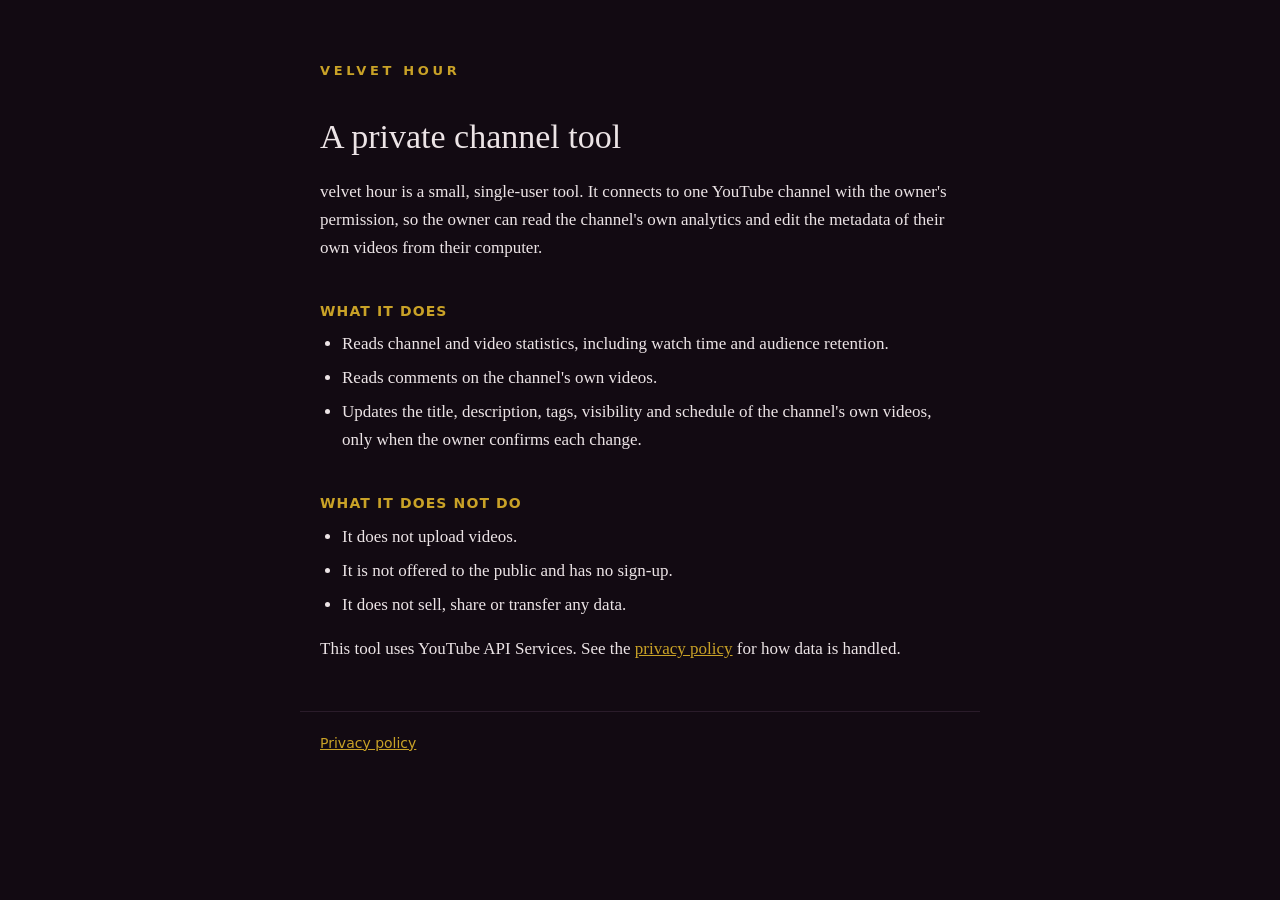
<file: index.html>
<!doctype html>
<html lang="en">
<head>
<meta charset="utf-8">
<meta name="viewport" content="width=device-width, initial-scale=1">
<title>velvet hour</title>
<meta name="description" content="A private tool that lets a channel owner read their own YouTube analytics and edit their own video metadata.">
<link rel="stylesheet" href="style.css">
</head>
<body>
<main>
  <p class="marca">velvet hour</p>
  <h1>A private channel tool</h1>
  <p>velvet hour is a small, single-user tool. It connects to one YouTube channel with the owner's permission, so the owner can read the channel's own analytics and edit the metadata of their own videos from their computer.</p>

  <h2>What it does</h2>
  <ul>
    <li>Reads channel and video statistics, including watch time and audience retention.</li>
    <li>Reads comments on the channel's own videos.</li>
    <li>Updates the title, description, tags, visibility and schedule of the channel's own videos, only when the owner confirms each change.</li>
  </ul>

  <h2>What it does not do</h2>
  <ul>
    <li>It does not upload videos.</li>
    <li>It is not offered to the public and has no sign-up.</li>
    <li>It does not sell, share or transfer any data.</li>
  </ul>

  <p>This tool uses YouTube API Services. See the <a href="privacy.html">privacy policy</a> for how data is handled.</p>
</main>
<footer>
  <a href="privacy.html">Privacy policy</a>
</footer>
</body>
</html>
</file>
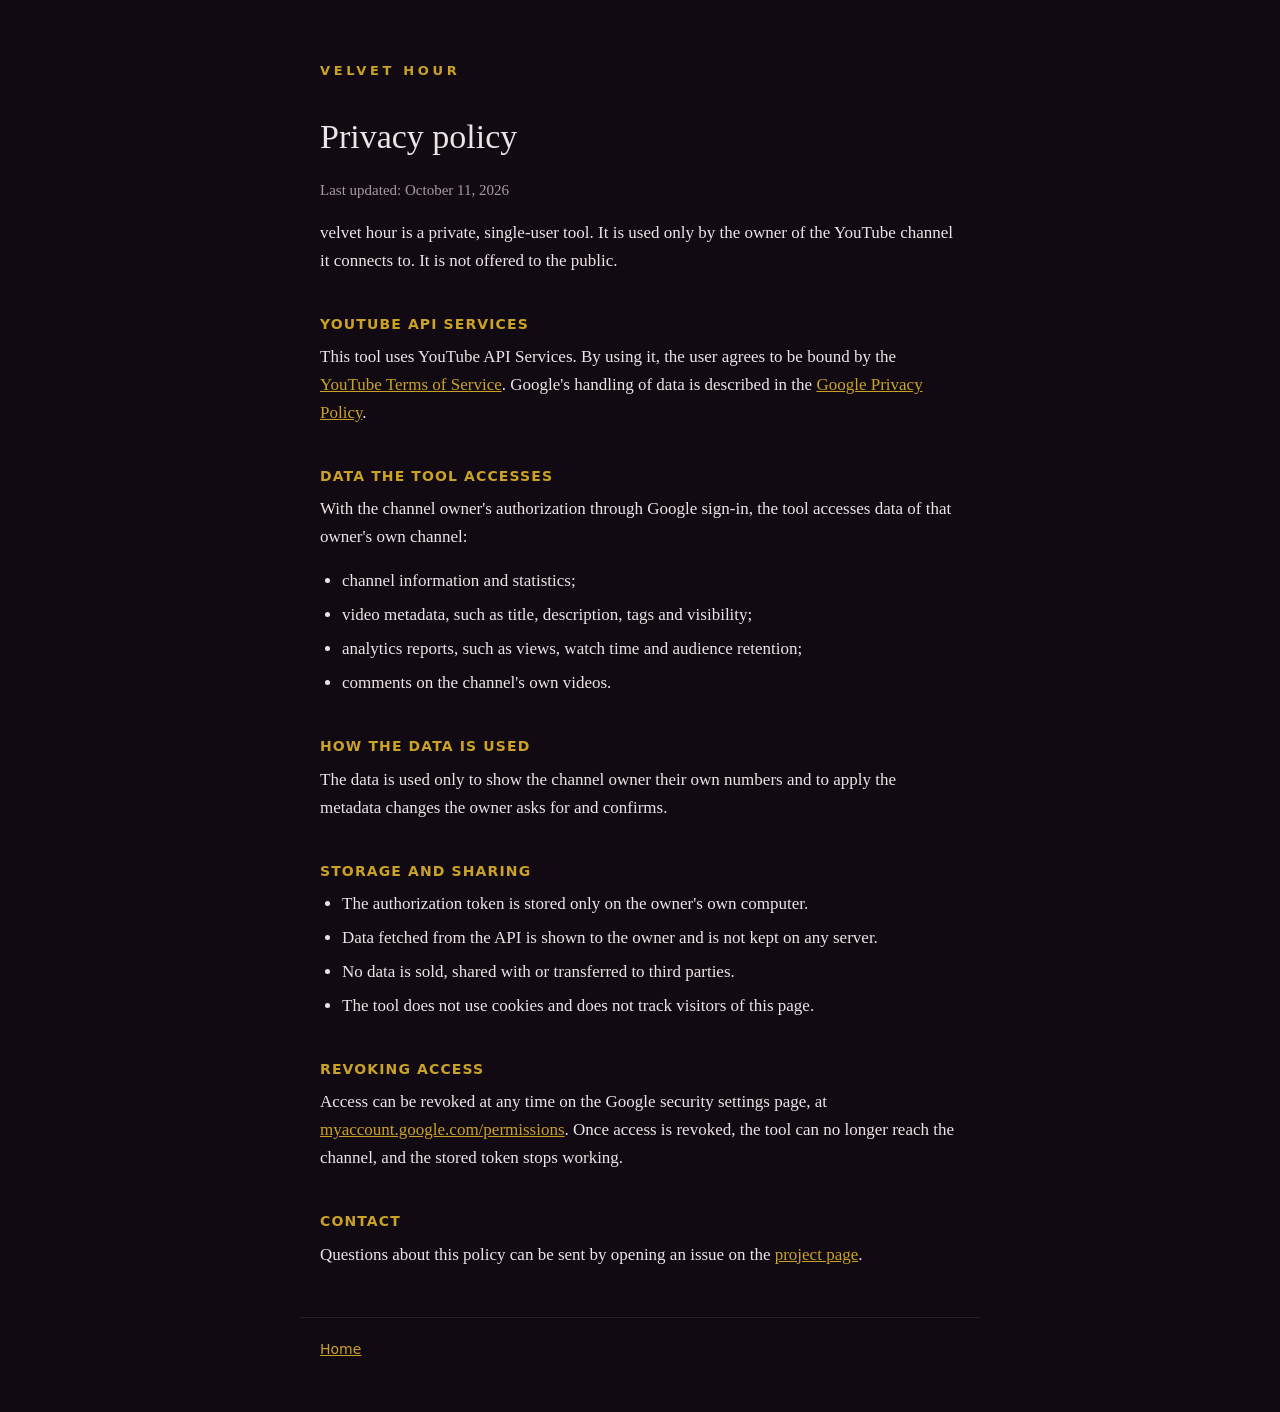
<file: privacy.html>
<!doctype html>
<html lang="en">
<head>
<meta charset="utf-8">
<meta name="viewport" content="width=device-width, initial-scale=1">
<title>Privacy policy | velvet hour</title>
<meta name="description" content="Privacy policy of velvet hour, a private single-user tool that uses YouTube API Services.">
<link rel="stylesheet" href="style.css">
</head>
<body>
<main>
  <p class="marca"><a href="./">velvet hour</a></p>
  <h1>Privacy policy</h1>
  <p class="data">Last updated: October 11, 2026</p>

  <p>velvet hour is a private, single-user tool. It is used only by the owner of the YouTube channel it connects to. It is not offered to the public.</p>

  <h2>YouTube API Services</h2>
  <p>This tool uses YouTube API Services. By using it, the user agrees to be bound by the <a href="https://www.youtube.com/t/terms">YouTube Terms of Service</a>. Google's handling of data is described in the <a href="https://policies.google.com/privacy">Google Privacy Policy</a>.</p>

  <h2>Data the tool accesses</h2>
  <p>With the channel owner's authorization through Google sign-in, the tool accesses data of that owner's own channel:</p>
  <ul>
    <li>channel information and statistics;</li>
    <li>video metadata, such as title, description, tags and visibility;</li>
    <li>analytics reports, such as views, watch time and audience retention;</li>
    <li>comments on the channel's own videos.</li>
  </ul>

  <h2>How the data is used</h2>
  <p>The data is used only to show the channel owner their own numbers and to apply the metadata changes the owner asks for and confirms.</p>

  <h2>Storage and sharing</h2>
  <ul>
    <li>The authorization token is stored only on the owner's own computer.</li>
    <li>Data fetched from the API is shown to the owner and is not kept on any server.</li>
    <li>No data is sold, shared with or transferred to third parties.</li>
    <li>The tool does not use cookies and does not track visitors of this page.</li>
  </ul>

  <h2>Revoking access</h2>
  <p>Access can be revoked at any time on the Google security settings page, at <a href="https://myaccount.google.com/permissions">myaccount.google.com/permissions</a>. Once access is revoked, the tool can no longer reach the channel, and the stored token stops working.</p>

  <h2>Contact</h2>
  <p>Questions about this policy can be sent by opening an issue on the <a href="https://github.com/Rodrigoroqque/velvet-hour-app/issues">project page</a>.</p>
</main>
<footer>
  <a href="./">Home</a>
</footer>
</body>
</html>
</file>
<file: style.css>
:root {
  --fundo: #120a12;
  --texto: #ece4e6;
  --suave: #a89aa0;
  --ouro: #c9a227;
  --linha: #2a1c2a;
}

* { box-sizing: border-box; }

body {
  margin: 0;
  background: var(--fundo);
  color: var(--texto);
  font: 17px/1.65 Georgia, "Times New Roman", serif;
}

main {
  max-width: 680px;
  margin: 0 auto;
  padding: 64px 20px 32px;
}

.marca {
  margin: 0 0 40px;
  color: var(--ouro);
  font: 600 13px/1 system-ui, -apple-system, "Segoe UI", sans-serif;
  letter-spacing: 0.28em;
  text-transform: uppercase;
}

.marca a { color: inherit; text-decoration: none; }

h1 {
  margin: 0 0 20px;
  font-size: 34px;
  font-weight: normal;
  line-height: 1.2;
}

h2 {
  margin: 40px 0 10px;
  color: var(--ouro);
  font: 600 14px/1.3 system-ui, -apple-system, "Segoe UI", sans-serif;
  letter-spacing: 0.08em;
  text-transform: uppercase;
}

p, ul { margin: 0 0 16px; }
ul { padding-left: 22px; }
li { margin-bottom: 6px; }

a { color: var(--ouro); }

.data { color: var(--suave); font-size: 15px; }

footer {
  max-width: 680px;
  margin: 0 auto;
  padding: 24px 20px 56px;
  border-top: 1px solid var(--linha);
  font: 14px/1 system-ui, -apple-system, "Segoe UI", sans-serif;
}

@media (max-width: 480px) {
  main { padding-top: 40px; }
  h1 { font-size: 28px; }
}
</file>
